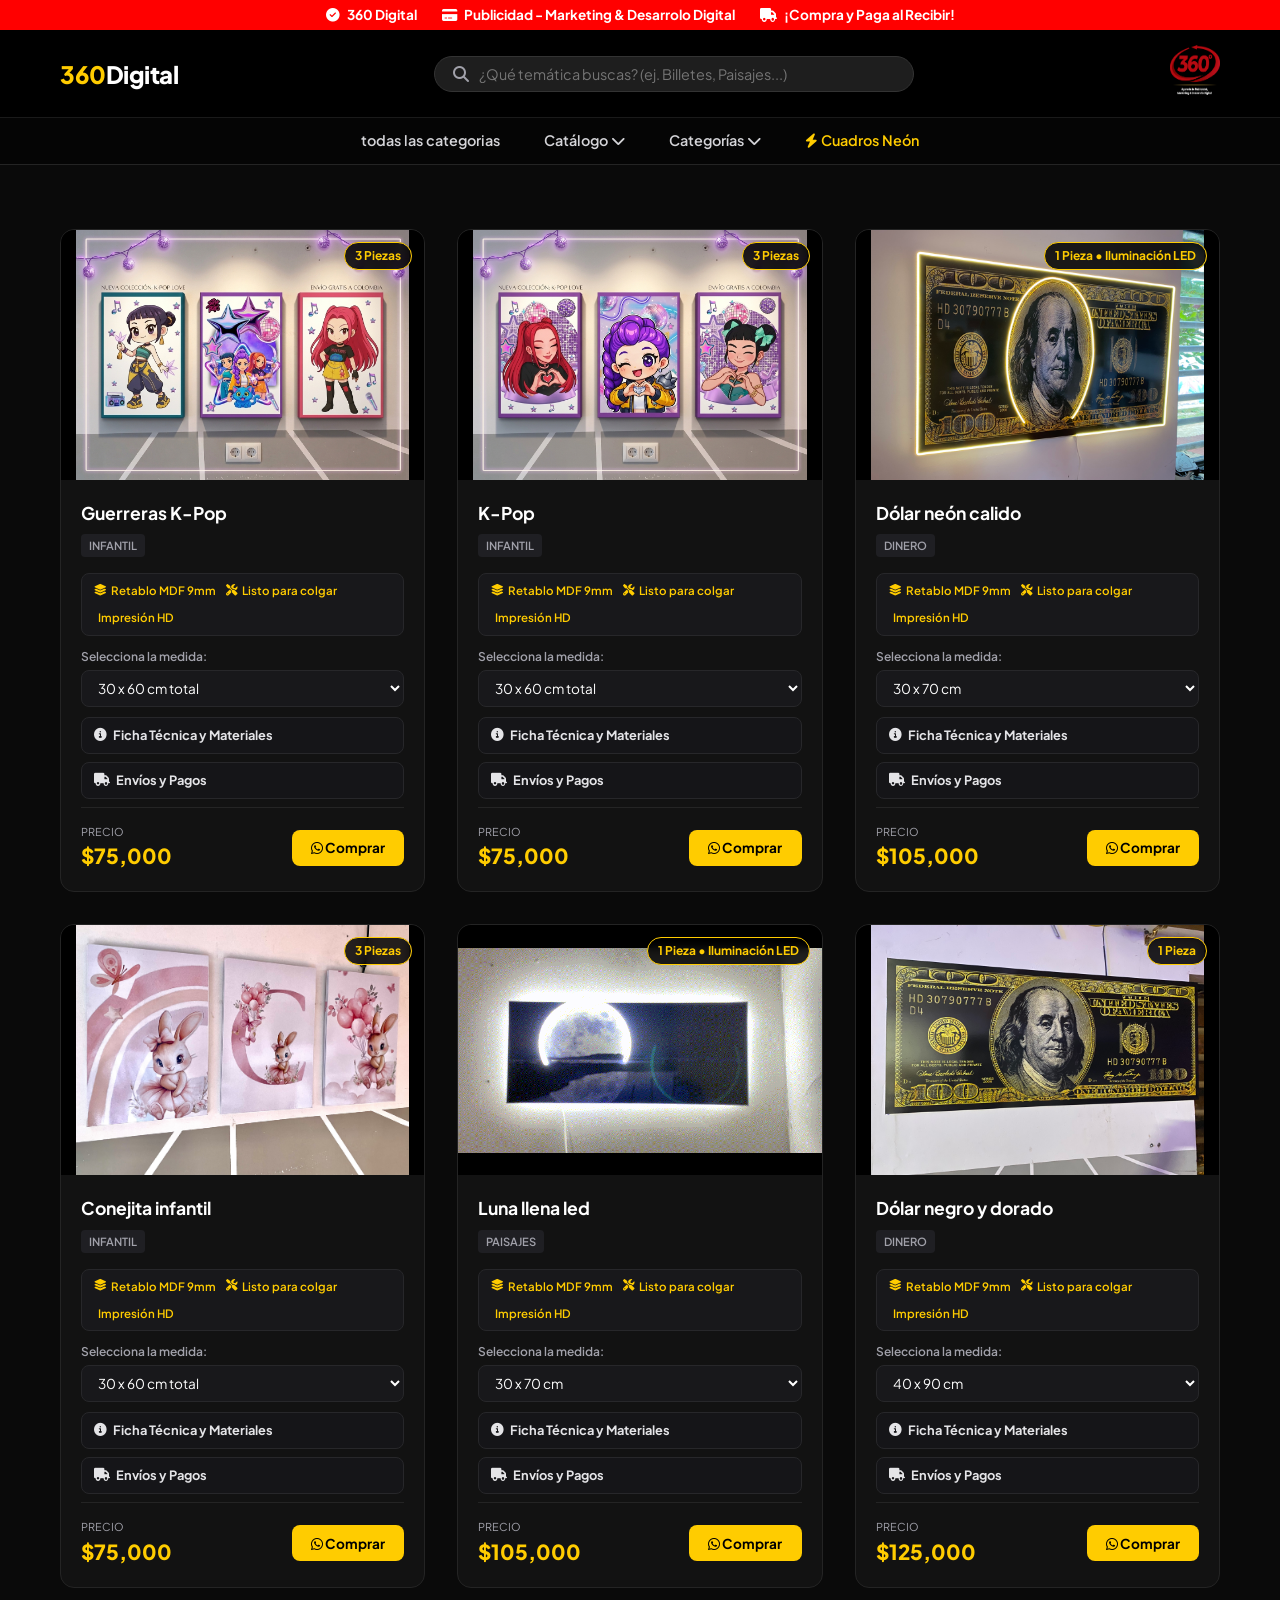
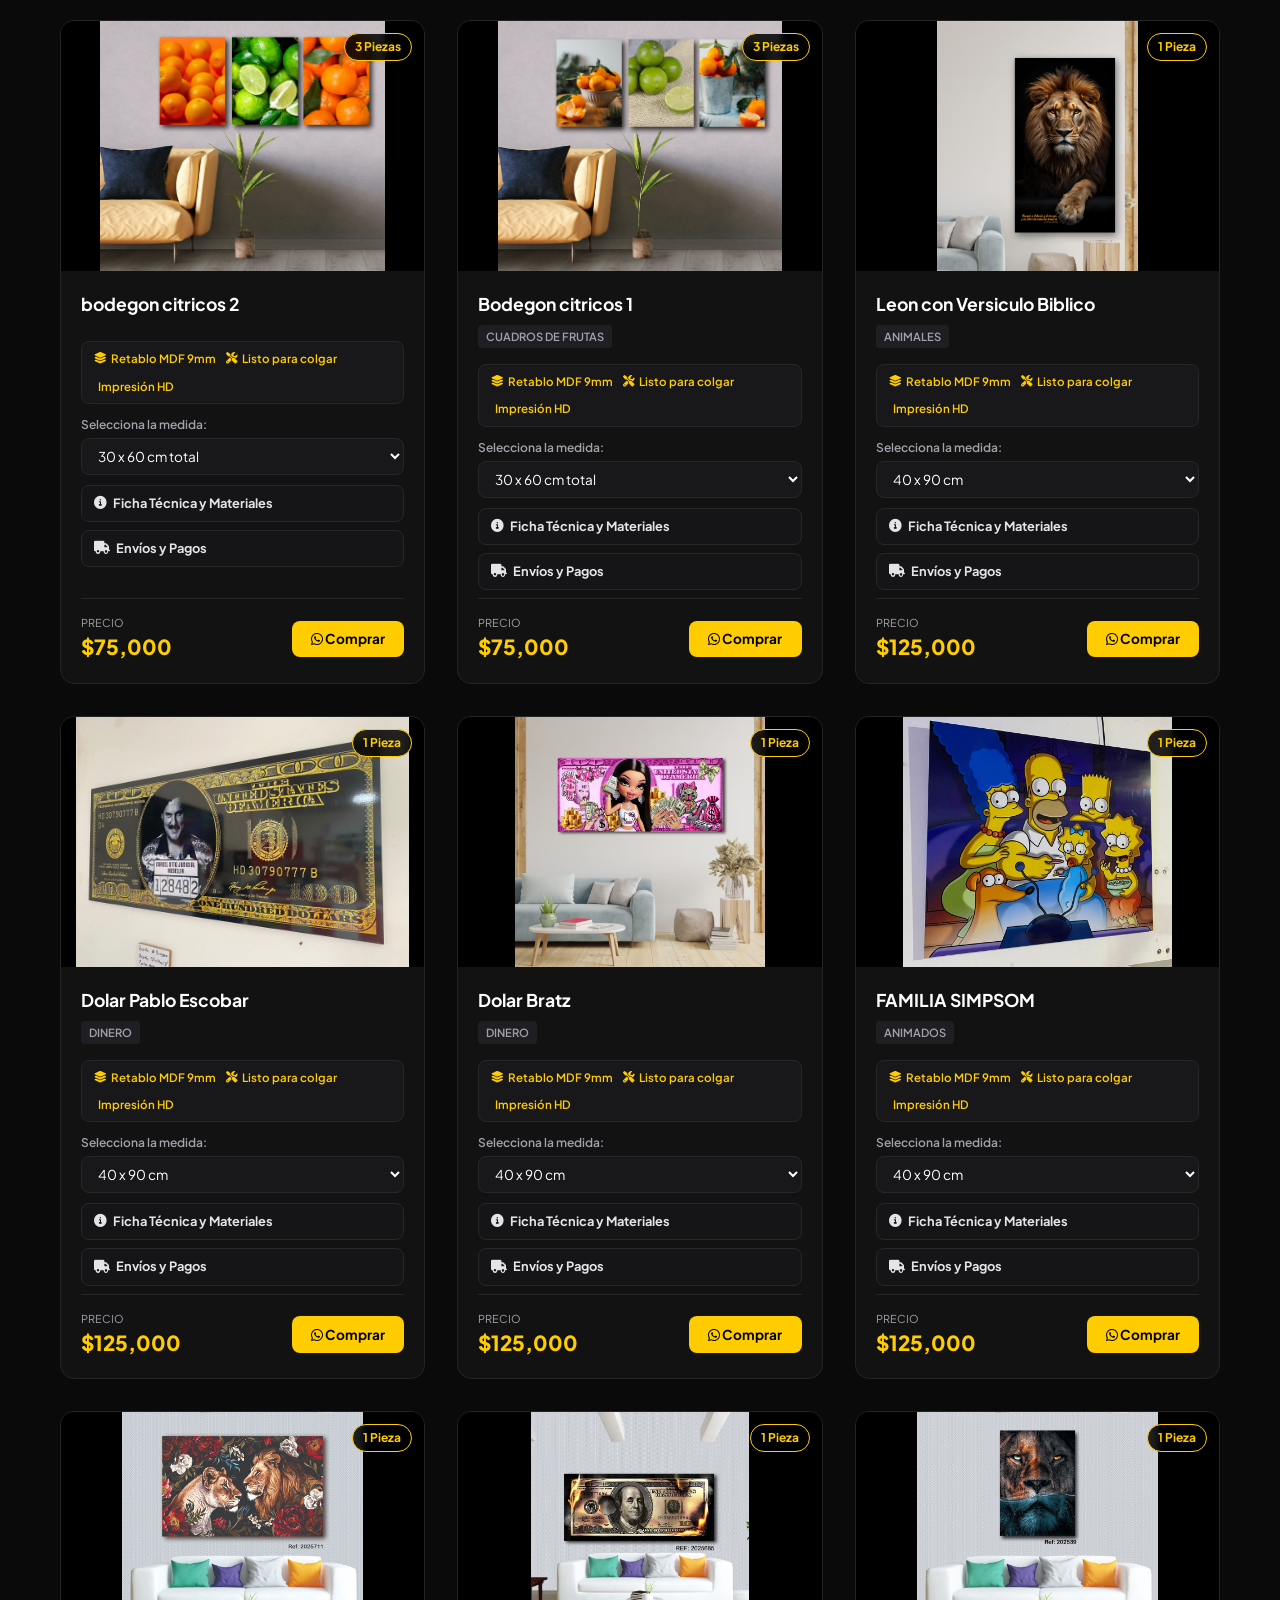
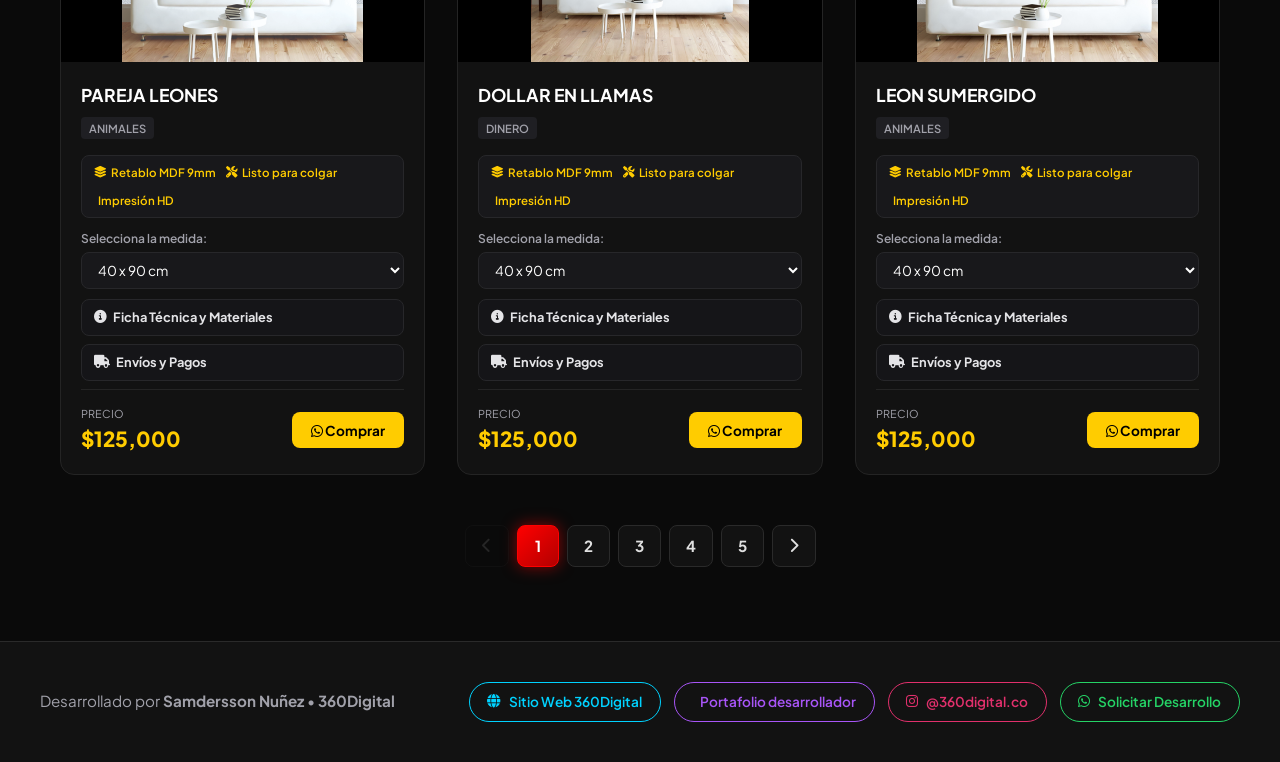
<file: index.html>
<!DOCTYPE html>
<html lang="es">
<head>
  <meta charset="UTF-8">

  <!-- Google tag (gtag.js) -->
  <script async src="https://www.googletagmanager.com/gtag/js?id=G-EYEQ2XLMH2"></script>
  <script>
    window.dataLayer = window.dataLayer || [];
    function gtag(){dataLayer.push(arguments);}
    gtag('js', new Date());

    gtag('config', 'G-EYEQ2XLMH2');
  </script>

  <meta name="viewport" content="width=device-width, initial-scale=1.0">

  <!-- ===== SEO ON-PAGE ===== -->
  <title>Catálogo de Cuadros Decorativos | 360 Digital</title>
  <meta name="description" content="Cuadros decorativos para sala, trípticos, cuadros con luz LED neón y personalizados. Impresión HD en MDF 9mm, envíos a todo Colombia, ¡compra y paga al recibir!">
  <meta name="keywords" content="cuadros decorativos, cuadros para sala, cuadros LED neón, trípticos, cuadros personalizados, decoración del hogar, cuadros Colombia, 360 Digital">
  <meta name="author" content="360 Digital">
  <meta name="robots" content="index, follow, max-image-preview:large">
  <meta name="theme-color" content="#0a0a0a">
  <link rel="canonical" href="https://catalogo-cuadros.netlify.app/">
  <meta name="geo.region" content="CO">
  <meta name="geo.placename" content="Colombia">

  <!-- ===== OPEN GRAPH (Facebook / WhatsApp / LinkedIn) ===== -->
  <meta property="og:image:width" content="1200">
  <meta property="og:image:height" content="630">
  <meta property="og:type" content="website">
  <meta property="og:site_name" content="360 Digital - Catálogo de Cuadros">
  <meta property="og:title" content="Catálogo de Cuadros Decorativos | 360 Digital">
  <meta property="og:description" content="Cuadros decorativos, trípticos, cuadros con luz LED neón y personalizados. Impresión HD en MDF 9mm, envíos a todo Colombia. ¡Compra y paga al recibir!">
  <meta property="og:url" content="https://catalogo-cuadros.netlify.app/">
  <meta property="og:image" content="https://catalogo-cuadros.netlify.app/Iconos/portada_catalogo.jpg">
  <meta property="og:image:alt" content="Logo de 360 Digital - Catálogo de Cuadros">
  <meta property="og:locale" content="es_CO">

  <!-- ===== TWITTER CARD ===== -->
  <meta name="twitter:card" content="summary_large_image">
  <meta name="twitter:title" content="Catálogo de Cuadros Decorativos | 360 Digital">
  <meta name="twitter:description" content="Cuadros decorativos, trípticos, cuadros con luz LED neón y personalizados. Impresión HD en MDF 9mm, envíos a todo Colombia.">
  <meta name="twitter:image" content="https://catalogo-cuadros.netlify.app/Iconos/portada_catalogo.jpg">

  <!-- ===== PWA / MANIFEST ===== -->
  <link rel="manifest" href="manifest.webmanifest">

  <!-- ===== ESTILOS Y FUENTES ===== -->
  <link rel="stylesheet" href="styles.css">
  <link rel="icon" type="image/png" href="Iconos/web site.png">
  <link rel="shortcut icon" type="image/png" href="Iconos/web site.png">
  <link rel="apple-touch-icon" href="Iconos/web site.png">
  <link rel="preconnect" href="https://fonts.googleapis.com">
  <link rel="preconnect" href="https://fonts.gstatic.com" crossorigin>
  <link href="https://fonts.googleapis.com/css2?family=Plus+Jakarta+Sans:wght@400;600;700;800&display=swap" rel="stylesheet">
  <!-- Íconos FontAwesome para el buscador y menús -->
  <link rel="preconnect" href="https://cdnjs.cloudflare.com">
  <link rel="stylesheet" href="https://cdnjs.cloudflare.com/ajax/libs/font-awesome/6.4.0/css/all.min.css">

  <!-- ===== DATOS ESTRUCTURADOS JSON-LD ===== -->
  <script type="application/ld+json">
  {
    "@context": "https://schema.org",
    "@type": "WebSite",
    "name": "360 Digital - Catálogo de Cuadros",
    "url": "https://catalogo-cuadros.netlify.app/",
    "description": "Catálogo de cuadros decorativos: cuadros para sala, trípticos, cuadros con luz LED neón y cuadros personalizados en Colombia.",
    "inLanguage": "es-CO",
    "publisher": {
      "@type": "Organization",
      "name": "360 Digital",
      "url": "https://360-digital.vercel.app/",
      "logo": {
        "@type": "ImageObject",
        "url": "https://catalogo-cuadros.netlify.app/Iconos/web%20site.png"
      }
    }
  }
  </script>

  <script type="application/ld+json">
  {
    "@context": "https://schema.org",
    "@type": "Organization",
    "name": "360 Digital",
    "url": "https://catalogo-cuadros.netlify.app/",
    "logo": "https://catalogo-cuadros.netlify.app/Iconos/web%20site.png",
    "sameAs": [
      "https://www.instagram.com/360digital.co",
      "https://360-digital.vercel.app/"
    ],
    "contactPoint": {
      "@type": "ContactPoint",
      "telephone": "+57-3173562745",
      "contactType": "ventas",
      "areaServed": "CO",
      "availableLanguage": "Spanish"
    }
  }
  </script>
</head>
<body>

  <!-- 1. Barra Promocional Superior Estilo Cuadrofilia -->
  <div class="promo-bar" style="background-color: #ff0000; color: #ffffff; text-align: center; padding: 5px 0;">
    <span><i class="fas fa-check-circle"></i> 360 Digital</span>
    <span><i class="fas fa-credit-card"></i> Publicidad - Marketing & Desarrolo Digital</span>
    <span><i class="fas fa-truck"></i> ¡Compra y Paga al Recibir!</span>
  </div>

<!-- 2. Header / Navbar Principal -->
  <header class="main-header">
    <div class="header-container">
      
      <!-- Logo -->
      <a href="index.html" class="logo" aria-label="360 Digital - Inicio">
        <span class="logo-text"><span class="logo-brand">360</span><span>Digital</span></span>
      </a>

      <!-- Buscador Central -->
      <div class="search-box" role="search">
        <i class="fas fa-search" aria-hidden="true"></i>
        <label for="searchInput" class="sr-only">Buscar cuadros por temática</label>
        <input type="text" id="searchInput" placeholder="¿Qué temática buscas? (ej. Billetes, Paisajes...)" aria-label="Buscar cuadros por temática">
      </div>

      <!-- Íconos de Usuario / Carrito -->
      <div class="header-icons">
        <a href="https://360-digital.vercel.app/" aria-label="Visitar el sitio web de 360 Digital">
          <img src="Iconos/web site.png" alt="Logo de 360 Digital" width="50" height="50" style="height: 50px;">
        </a>
      </div>

    </div>

    <!-- Navegación principal -->
    <nav class="main-nav" aria-label="Navegación principal">
      <ul>
        <li><a href="#" class="nav-link active" data-filter="etiqueta" data-value="todas">todas las categorias</a></li>

        <li class="dropdown">
          <a href="#" class="nav-link" aria-haspopup="true">Catálogo <i class="fas fa-chevron-down" aria-hidden="true"></i></a>
          <ul class="dropdown-menu" aria-label="Filtrar por número de piezas">
            <li><a href="#" class="btn-filter" data-filter="piezas" data-value="todas">Ver Todos</a></li>
            <li><a href="#" class="btn-filter" data-filter="piezas" data-value="1">1 Pieza</a></li>
            <li><a href="#" class="btn-filter" data-filter="piezas" data-value="3">Trípticos (3 Piezas)</a></li>
            <li><a href="#" class="btn-filter" data-filter="piezas" data-value="5">5 Piezas</a></li>
            <!-- Opción agregada para Neón -->
            <li><a href="#" class="btn-filter" data-filter="tipo" data-value="con_luz"><i class="fas fa-bolt" aria-hidden="true"></i> Luz LED Neón</a></li>
          </ul>
        </li>

        <li class="dropdown">
          <a href="#" class="nav-link" aria-haspopup="true">Categorías <i class="fas fa-chevron-down" aria-hidden="true"></i></a>
          <ul class="dropdown-menu" id="dropdown-categorias" aria-label="Filtrar por categoría">
            <!-- Se llena dinámicamente desde app.js (incluyendo "Todas las categorías") -->
          </ul>
        </li>

        <li><a href="#" class="nav-link sale-tag" data-filter="tipo" data-value="con_luz"><i class="fas fa-bolt" aria-hidden="true"></i> Cuadros Neón</a></li>
        
      </ul>
    </nav>
  </header>

  <!-- 4. Filtros de Botones Rápidos (Pills) -->
  <section class="filters-container">
    <div class="quick-filters">
      <!-- <span class="filter-label">Explorar por etiqueta:</span>
      <div class="pills-wrapper">
        <button class="btn-tag active" data-filter="etiqueta" data-value="todas">Todas</button>
        <button class="btn-tag" data-filter="etiqueta" data-value="billetes">Billetes</button>
        <button class="btn-tag" data-filter="etiqueta" data-value="sala">Sala</button>
        <button class="btn-tag" data-filter="etiqueta" data-value="paisajes">Paisajes</button>
        <button class="btn-tag" data-filter="etiqueta" data-value="eroticos">Eróticos</button>
        <button class="btn-tag" data-filter="etiqueta" data-value="abstracto">Abstracto</button>
      </div> -->
    </div>
  </section>

  <!-- 5. Grilla de Productos Dinámica -->
  <main class="catalog-container">
    <div class="catalog-grid" id="catalog-grid">
    
    </div>
  </main>

  <!-- Modal para ver la imagen ampliada -->
  <div id="image-modal" class="modal-overlay" onclick="cerrarModalImagen()">
    <span class="modal-close">&times;</span>
    <img class="modal-content" id="modal-img-target" alt="Imagen ampliada">
  </div>



<!-- Footer de la Marca, Portafolio y Contacto de Desarrollo -->
<footer class="site-footer">
  <div class="footer-container">
    <p class="footer-text">
      Desarrollado por 
      <a href="https://samdersson.netlify.app/" target="_blank" rel="noopener noreferrer" class="dev-link">
        <strong>Samdersson Nuñez</strong>
      </a> 
      • 
      <a href="https://360-digital.vercel.app/" target="_blank" rel="noopener noreferrer" class="dev-link">
        <strong>360Digital</strong>
      </a>
    </p>
    
    <div class="footer-links">
      <a href="https://360-digital.vercel.app/" 
         target="_blank" 
         rel="noopener noreferrer" 
         class="btn-dev-social btn-web">
        <i class="fas fa-globe"></i> Sitio Web 360Digital
      </a>

      <a href="https://samdersson.netlify.app/" 
         target="_blank" 
         rel="noopener noreferrer" 
         class="btn-dev-social btn-portfolio">
        <i class="fas fa-user-code"></i> Portafolio desarrollador
      </a>

      <a href="https://www.instagram.com/360digital.co" 
         target="_blank" 
         rel="noopener noreferrer" 
         class="btn-dev-social btn-instagram">
        <i class="fab fa-instagram"></i> @360digital.co
      </a>

      <a href="https://wa.me/573173562745?text=%C2%A1Hola%20360Digital!%20%F0%9F%90%9D%20Me%20interesa%20solicitar%20el%20desarrollo%20de%20un%20sitio%20web%20o%20cat%C3%A1logo%20virtual." 
         target="_blank" 
         rel="noopener noreferrer" 
         class="btn-dev-social btn-whatsapp">
        <i class="fab fa-whatsapp"></i> Solicitar Desarrollo
      </a>
    </div>
  </div>
</footer>

  <script src="app.js"></script>
</body>

</html>
</file>
<file: styles.css>
/* ==========================================================================
   1. VARIABLES DE ESTILO Y RESET (Estilo Cuadrofilia / E-commerce Dark)
   ========================================================================== */
:root {
  --bg-dark: #0a0a0a;
  --card-bg: #121212;
  --card-border: #242424;
  --yellow-accent: #ffcc00;
  --yellow-hover: #e6b800;
  --text-main: #ffffff;
  --text-muted: #a1a1aa;
  --font-family: 'Plus Jakarta Sans', sans-serif;
}

* {
  box-sizing: border-box;
  margin: 0;
  padding: 0;
  font-family: var(--font-family);
}

body {
  background-color: var(--bg-dark);
  color: var(--text-main);
  min-height: 100vh;
  line-height: 1.5;
}

/* ==========================================================================
   2. BANNER SUPERIOR PROMOCIONAL
   ========================================================================== */
.promo-bar {
  background-color: var(--yellow-accent);
  color: #000;
  font-weight: 700;
  font-size: 0.85rem;
  padding: 8px 15px;
  display: flex;
  justify-content: center;
  align-items: center;
  gap: 25px;
  text-align: center;
  flex-wrap: wrap;
}

.promo-bar i {
  margin-right: 5px;
}

/* ==========================================================================
   3. HEADER Y BUSCADOR PRINCIPAL
   ========================================================================== */
.main-header {
  background-color: #000000;
  border-bottom: 1px solid var(--card-border);
  position: sticky;
  top: 0;
  z-index: 1000;
}

.header-container {
  max-width: 1200px;
  margin: 0 auto;
  padding: 15px 20px;
  display: flex;
  align-items: center;
  justify-content: space-between;
  gap: 15px;
}

/* Logo */
.logo {
  text-decoration: none;
}

.logo-text {
  color: #fff;
  font-size: 1.5rem;
  font-weight: 800;
  letter-spacing: -0.5px;
}

.logo-text .logo-brand {
  color: var(--yellow-accent);
}

/* Clase de accesibilidad: solo legible por lectores de pantalla */
.sr-only {
  position: absolute;
  width: 1px;
  height: 1px;
  padding: 0;
  margin: -1px;
  overflow: hidden;
  clip: rect(0, 0, 0, 0);
  white-space: nowrap;
  border: 0;
}

/* Buscador Central */
.search-box {
  background: #1e1e1e;
  border: 1px solid #333;
  border-radius: 25px;
  padding: 8px 18px;
  display: flex;
  align-items: center;
  flex-grow: 1;
  max-width: 480px;
  transition: border-color 0.2s;
}

.search-box:focus-within {
  border-color: var(--yellow-accent);
}

.search-box i {
  color: var(--text-muted);
  margin-right: 10px;
}

.search-box input {
  background: transparent;
  border: none;
  outline: none;
  color: #fff;
  width: 100%;
  font-size: 0.9rem;
}

.header-icons {
  display: flex;
  gap: 18px;
}

.header-icons a {
  color: #fff;
  font-size: 1.2rem;
  transition: color 0.2s;
}

.header-icons a:hover {
  color: var(--yellow-accent);
}

/* ==========================================================================
   4. NAVEGACIÓN Y DROPDOWNS
   ========================================================================== */
.main-nav {
  border-top: 1px solid #1a1a1a;
  background-color: #050505;
}

.main-nav ul {
  display: flex;
  justify-content: center;
  list-style: none;
  margin: 0;
  padding: 0;
}

.main-nav li {
  position: relative; /* Clave para que el submenú se posicione justo debajo */
}

.nav-link {
  color: #d4d4d8;
  text-decoration: none;
  padding: 12px 22px;
  display: block;
  font-weight: 600;
  font-size: 0.9rem;
  transition: color 0.2s;
}

.nav-link:hover {
  color: var(--yellow-accent);
}

.sale-tag {
  color: var(--yellow-accent);
}

/* Menú Desplegable */
.dropdown-menu {
  display: none !important; /* Forzamos que esté oculto */
  position: absolute;
  top: 100%;
  left: 0;
  background-color: #121212;
  border: 1px solid #27272a;
  border-radius: 8px;
  min-width: 200px;
  box-shadow: 0 10px 25px rgba(0, 0, 0, 0.7);
  z-index: 1000;
  padding: 8px 0;
  list-style: none;
}

.dropdown:hover .dropdown-menu {
  display: flex !important;
  flex-direction: column;
}

.dropdown-menu a {
  color: #e4e4e7;
  padding: 10px 18px;
  text-decoration: none;
  font-size: 0.85rem;
  transition: background 0.2s, color 0.2s;
}

.dropdown-menu a:hover {
  background: #242424;
  color: var(--yellow-accent);
}
.dropdown-menu li {
  width: 100%;
}

.dropdown-menu a, 
.dropdown-menu .btn-filter, 
.dropdown-menu .btn-tag {
  display: block;
  width: 100%;
  text-align: left;
  background: transparent !important;
  border: none !important;
  border-radius: 0 !important;
  color: #e4e4e7 !important;
  padding: 10px 18px !important;
  font-size: 0.85rem;
  font-weight: 500;
  text-decoration: none;
  cursor: pointer;
  transition: background 0.2s, color 0.2s;
}

.dropdown-menu a:hover, 
.dropdown-menu .btn-filter:hover, 
.dropdown-menu .btn-tag:hover {
  background: #242424 !important;
  color: var(--yellow-accent) !important;
}

/* ==========================================================================
   5. FILTROS RÁPIDOS (PILLS)
   ========================================================================== */
.filters-container {
  max-width: 1200px;
  margin: 2rem auto;
  padding: 0 20px;
}

.quick-filters {
  display: flex;
  align-items: center;
  gap: 15px;
  flex-wrap: wrap;
}

.filter-label {
  font-size: 0.85rem;
  font-weight: 700;
  color: var(--text-muted);
  text-transform: uppercase;
  letter-spacing: 0.5px;
}

.pills-wrapper {
  display: flex;
  gap: 8px;
  flex-wrap: wrap;
}

.btn-filter, .btn-tag {
  background: #18181b;
  border: 1px solid #27272a;
  color: #e4e4e7;
  padding: 6px 16px;
  border-radius: 20px;
  cursor: pointer;
  font-size: 0.85rem;
  font-weight: 600;
  transition: all 0.2s ease;
}

.btn-filter:hover, .btn-tag:hover {
  border-color: var(--yellow-accent);
  color: var(--yellow-accent);
}

.btn-filter.active, .btn-tag.active {
  background: var(--yellow-accent);
  color: #000;
  border-color: var(--yellow-accent);
  font-weight: 700;
}

/* ==========================================================================
   6. GRILLA DE PRODUCTOS Y TARJETAS E-COMMERCE
   ========================================================================== */
.catalog-container {
  max-width: 1200px;
  margin: 0 auto 4rem auto;
  padding: 0 20px;
}

.catalog-grid {
  display: grid;
  grid-template-columns: repeat(auto-fill, minmax(280px, 1fr));
  gap: 2rem;
}

.card {
  background: var(--card-bg);
  border: 1px solid var(--card-border);
  border-radius: 14px;
  overflow: hidden;
  transition: transform 0.3s ease, border-color 0.3s ease, box-shadow 0.3s ease;
  display: flex;
  flex-direction: column;
}

.card:hover {
  transform: translateY(-5px);
  border-color: var(--yellow-accent);
  box-shadow: 0 10px 20px rgba(255, 204, 0, 0.08);
}

.card-img {
  position: relative;
  width: 100%;
  height: 250px;
  background: #000;
  overflow: hidden;
}

.card-img img {
  width: 100%;
  height: 100%;
  object-fit: contain;
  transition: transform 0.4s ease;
}

.card:hover .card-img img {
  transform: scale(1.05);
}

.badge-piezas {
  position: absolute;
  top: 12px;
  right: 12px;
  background: rgba(0, 0, 0, 0.85);
  border: 1px solid var(--yellow-accent);
  color: var(--yellow-accent);
  padding: 4px 10px;
  font-size: 0.75rem;
  font-weight: 700;
  border-radius: 20px;
  backdrop-filter: blur(4px);
}

.card-body {
  padding: 1.25rem;
  display: flex;
  flex-direction: column;
  flex-grow: 1;
}

.card-title {
  font-size: 1.1rem;
  font-weight: 700;
  margin-bottom: 0.5rem;
  color: #fff;
}

.card-tags {
  display: flex;
  gap: 6px;
  margin-bottom: 1rem;
  flex-wrap: wrap;
}

.tag-mini {
  font-size: 0.7rem;
  background: #1f1f23;
  color: var(--text-muted);
  padding: 3px 8px;
  border-radius: 4px;
  text-transform: uppercase;
  font-weight: 600;
}

.size-selector {
  margin-bottom: 1rem;
}

.size-selector label {
  display: block;
  font-size: 0.75rem;
  color: var(--text-muted);
  margin-bottom: 4px;
}

.size-select {
  width: 100%;
  background: #18181b;
  border: 1px solid #27272a;
  color: #fff;
  padding: 0.55rem;
  border-radius: 8px;
  font-size: 0.85rem;
  outline: none;
  cursor: pointer;
}

.size-select:focus {
  border-color: var(--yellow-accent);
}

.card-specs {
  font-size: 0.8rem;
  color: var(--text-muted);
  margin-bottom: 1.2rem;
  min-height: 2.2em;
}

.card-footer {
  margin-top: auto;
  display: flex;
  align-items: center;
  justify-content: space-between;
  border-top: 1px solid var(--card-border);
  padding-top: 1rem;
}

.price-container {
  display: flex;
  flex-direction: column;
}

.price-label {
  font-size: 0.68rem;
  color: var(--text-muted);
  text-transform: uppercase;
}

.price-value {
  font-size: 1.3rem;
  font-weight: 800;
  color: var(--yellow-accent);
}

.btn-buy {
  background: var(--yellow-accent);
  color: #000;
  font-weight: 700;
  border: none;
  padding: 0.6rem 1.2rem;
  border-radius: 8px;
  cursor: pointer;
  font-size: 0.85rem;
  transition: background 0.2s, transform 0.1s;
}

.btn-buy:hover {
  background: var(--yellow-hover);
  transform: scale(1.03);
}

/* Responsivo para celulares */
@media (max-width: 768px) {
  .header-container {
    flex-direction: column;
    gap: 12px;
  }
  .search-box {
    width: 100%;
    max-width: 100%;
  }
  .promo-bar {
    gap: 10px;
    font-size: 0.75rem;
  }
}

/* ==========================================================================
   ESPECIFICACIONES Y ACORDEONES (ESTILO CUADROFILIA)
   ========================================================================== */

/* Puntos clave / Highlights */
.product-highlights {
  display: flex;
  gap: 10px;
  flex-wrap: wrap;
  margin-bottom: 12px;
  background: #18181b;
  padding: 8px 12px;
  border-radius: 8px;
  border: 1px solid #27272a;
}

.product-highlights span {
  font-size: 0.72rem;
  color: var(--yellow-accent);
  font-weight: 600;
  display: flex;
  align-items: center;
  gap: 4px;
}

/* Selectores de acabado y medida */
.option-selector, .size-selector {
  margin-bottom: 10px;
}

.option-selector label, .size-selector label {
  display: block;
  font-size: 0.75rem;
  color: var(--text-muted);
  margin-bottom: 4px;
  font-weight: 600;
}

.finish-select, .size-select {
  width: 100%;
  background: #18181b;
  border: 1px solid #27272a;
  color: #fff;
  padding: 8px 12px;
  border-radius: 8px;
  font-size: 0.85rem;
  outline: none;
  cursor: pointer;
  transition: border-color 0.2s;
}

.finish-select:focus, .size-select:focus {
  border-color: var(--yellow-accent);
}

/* Acordeones desplegables para Especificaciones */
.specs-accordion {
  background: #151518;
  border: 1px solid #27272a;
  border-radius: 8px;
  margin-bottom: 8px;
  overflow: hidden;
}

.specs-accordion summary {
  padding: 8px 12px;
  font-size: 0.8rem;
  font-weight: 700;
  color: #e4e4e7;
  cursor: pointer;
  list-style: none;
  display: flex;
  align-items: center;
  gap: 6px;
  transition: background 0.2s, color 0.2s;
}

.specs-accordion summary::-webkit-details-marker {
  display: none;
}

.specs-accordion summary:hover {
  background: #242424;
  color: var(--yellow-accent);
}

.specs-accordion p {
  padding: 8px 12px 12px 12px;
  font-size: 0.78rem;
  color: var(--text-muted);
  line-height: 1.4;
  border-top: 1px solid #27272a;
}

/* ==========================================
   PREVISUALIZACIÓN DE IMÁGENES
   ========================================== */

.card-img img {
  cursor: pointer;
}

/* Fondo oscuro */
.image-modal {
  display: none;
  position: fixed;
  z-index: 9999;
  inset: 0;
  background: rgba(0, 0, 0, 0.9);
  justify-content: center;
  align-items: center;
}

/* Imagen ampliada */
.image-modal img {
  max-width: 90%;
  max-height: 90%;
  border-radius: 12px;
}

/* Botón cerrar */
.image-modal .close {
  position: absolute;
  top: 20px;
  right: 30px;
  color: white;
  font-size: 40px;
  cursor: pointer;
}

/* correccion de stilos moviles */
/* ==========================
   VISOR DE IMÁGENES
   ========================== */

.card-img img {
  cursor: pointer;
}

.image-modal {
  display: none;
  position: fixed;
  inset: 0;
  background: rgba(0, 0, 0, 0.95);
  z-index: 9999;
  justify-content: center;
  align-items: center;
  padding: 20px;
}

.image-modal img {
  max-width: 95%;
  max-height: 95%;
  border-radius: 12px;
  box-shadow: 0 0 30px rgba(0,0,0,.5);
}

.image-modal .close {
  position: absolute;
  top: 15px;
  right: 25px;
  color: white;
  font-size: 45px;
  font-weight: bold;
  cursor: pointer;
  z-index: 10000;
}

.image-modal .close:hover {
  color: #ffcc00;
}

/* estilos para abrir la imagen
/* Modal de Imagen Ampliada */
.modal-overlay {
  display: none;
  position: fixed;
  z-index: 9999;
  left: 0;
  top: 0;
  width: 100%;
  height: 100%;
  background-color: rgba(0, 0, 0, 0.85);
  backdrop-filter: blur(5px);
  justify-content: center;
  align-items: center;
  cursor: zoom-out;
}

.modal-content {
  max-width: 90%;
  max-height: 85vh;
  border-radius: 8px;
  box-shadow: 0 10px 30px rgba(0, 0, 0, 0.5);
  object-fit: contain;
  transition: transform 0.3s ease;
}

.modal-close {
  position: absolute;
  top: 20px;
  right: 30px;
  color: #fff;
  font-size: 40px;
  font-weight: bold;
  cursor: pointer;
  z-index: 10000;
}

/* Indicador visual de que la imagen de la tarjeta es clickeable */
.card-img {
  cursor: zoom-in;
}

/* footer */
/* Footer & Redes Sociales */
.site-footer {
  background-color: var(--card-bg, #1e1e1e);
  border-top: 1px solid var(--border-color, rgba(255, 255, 255, 0.1));
  padding: 2.5rem 1rem;
  margin-top: 4rem;
  text-align: center;
}

.footer-container {
  max-width: 1200px;
  margin: 0 auto;
  display: flex;
  flex-direction: column;
  align-items: center;
  justify-content: center;
  gap: 1.2rem;
}

.footer-text {
  color: var(--text-muted, #a0a0a0);
  font-size: 0.95rem;
  margin: 0;
}

.dev-link {
  color: inherit;
  text-decoration: none;
  transition: color 0.3s ease;
}

.dev-link:hover {
  color: var(--accent-color, #00d2ff);
  text-decoration: underline;
}

.footer-links {
  display: flex;
  flex-wrap: wrap;
  justify-content: center;
  gap: 0.8rem;
}

/* Estilos base para los botones del footer */
.btn-dev-social {
  display: inline-flex;
  align-items: center;
  gap: 0.5rem;
  padding: 0.55rem 1.1rem;
  border-radius: 50px;
  font-size: 0.85rem;
  font-weight: 600;
  text-decoration: none;
  transition: all 0.3s ease;
}

/* Botón Sitio Web 360Digital */
.btn-web {
  background-color: transparent;
  color: #00d2ff;
  border: 1px solid #00d2ff;
}

.btn-web:hover {
  background-color: #00d2ff;
  color: #000;
  box-shadow: 0 4px 15px rgba(0, 210, 255, 0.35);
  transform: translateY(-2px);
}

/* Botón Portafolio Samdersson */
.btn-portfolio {
  background-color: transparent;
  color: #a855f7;
  border: 1px solid #a855f7;
}

.btn-portfolio:hover {
  background-color: #a855f7;
  color: #fff;
  box-shadow: 0 4px 15px rgba(168, 85, 247, 0.35);
  transform: translateY(-2px);
}

/* Botón Instagram */
.btn-instagram {
  background-color: transparent;
  color: #e1306c;
  border: 1px solid #e1306c;
}

.btn-instagram:hover {
  background: linear-gradient(45deg, #f09433, #e6683c, #dc2743, #cc2366, #bc1888);
  color: #fff;
  border-color: transparent;
  box-shadow: 0 4px 15px rgba(225, 48, 108, 0.35);
  transform: translateY(-2px);
}

/* Botón WhatsApp */
.btn-whatsapp {
  background-color: transparent;
  color: #25d366;
  border: 1px solid #25d366;
}

.btn-whatsapp:hover {
  background-color: #25d366;
  color: #000;
  box-shadow: 0 4px 15px rgba(37, 211, 102, 0.35);
  transform: translateY(-2px);
}

/* Ajuste responsivo para pantallas medianas/grandes */
@media (min-width: 768px) {
  .footer-container {
    flex-direction: row;
    justify-content: space-between;
  }
}

/* 📜 Scroll Vertical para el menú de categorías */
#dropdown-categorias {
  max-height: 300px; /* Altura máxima visible (ajusta este valor a tu gusto) */
  overflow-y: auto;  /* Activa la barra de desplazamiento vertical */
}

/* 🎨 Opcional: Estilo elegante y discreto para la barra de scroll */
#dropdown-categorias::-webkit-scrollbar {
  width: 6px;
}

#dropdown-categorias::-webkit-scrollbar-track {
  background: rgba(255, 255, 255, 0.05);
  border-radius: 4px;
}

#dropdown-categorias::-webkit-scrollbar-thumb {
  background: #333333;
  border-radius: 4px;
}

#dropdown-categorias::-webkit-scrollbar-thumb:hover {
  background: #ff0000; /* Resalta con el rojo de tu marca */
}

/* ==========================================
   ESTILOS DE PAGINACIÓN - 360 DIGITAL
   ========================================== */

.pagination-container {
  display: flex;
  justify-content: center;
  align-items: center;
  gap: 8px;
  margin: 40px 0 20px 0;
  padding: 10px;
  flex-wrap: wrap;
}

/* Botón general de página */
.btn-page {
  background-color: #121212;
  color: #e0e0e0;
  border: 1px solid #2a2a2a;
  padding: 10px 16px;
  border-radius: 8px;
  font-family: 'Plus Jakarta Sans', sans-serif;
  font-size: 0.95rem;
  font-weight: 700;
  cursor: pointer;
  transition: all 0.25s cubic-bezier(0.4, 0, 0.2, 1);
  display: inline-flex;
  align-items: center;
  justify-content: center;
  min-width: 42px;
  min-height: 42px;
  user-select: none;
}

/* Estado Hover (Al pasar el cursor) */
.btn-page:hover:not(.disabled):not(.active) {
  background-color: #ff0000;
  color: #ffffff;
  border-color: #ff0000;
  transform: translateY(-2px);
  box-shadow: 0 4px 12px rgba(255, 0, 0, 0.3);
}

/* Estado Activo (Página actual) */
.btn-page.active {
  background: linear-gradient(135deg, #ff0000 0%, #b30000 100%);
  color: #ffffff;
  border-color: #ff0000;
  box-shadow: 0 0 15px rgba(255, 0, 0, 0.5);
  cursor: default;
}

/* Estado Deshabilitado (Flechas en extremos) */
.btn-page.disabled {
  opacity: 0.3;
  cursor: not-allowed;
  background-color: #0a0a0a;
  border-color: #1f1f1f;
  color: #666666;
}

/* Animación sutil al hacer clic */
.btn-page:active:not(.disabled) {
  transform: translateY(0);
}

/* Ajustes Responsivos para Celulares */
@media (max-width: 576px) {
  .pagination-container {
    gap: 5px;
    margin: 25px 0 15px 0;
  }

  .btn-page {
    padding: 8px 12px;
    font-size: 0.85rem;
    min-width: 36px;
    min-height: 36px;
  }
}
</file>
